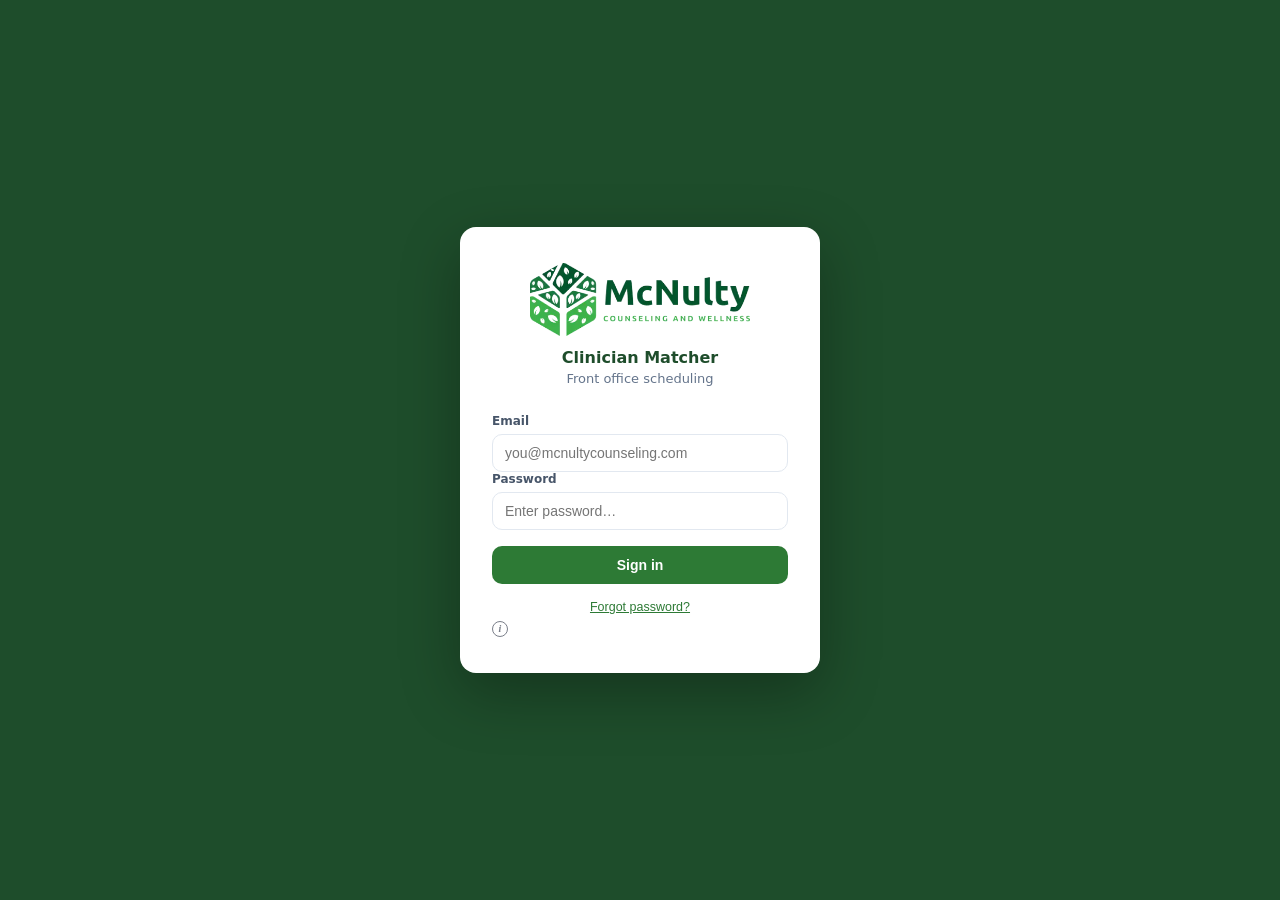
<file: index.html>
<!DOCTYPE html>
<html lang="en">
<head>
  <meta charset="UTF-8" />
  <meta name="viewport" content="width=device-width, initial-scale=1.0" />
  <title>McNulty Clinician Matcher</title>
  <link rel="icon" type="image/png" href="logo.png?v=2" />
  <link rel="stylesheet" href="style.css?v=33" />
</head>
<body>
  <div id="app"></div>
  <script src="supabase.min.js?v=1"></script>
  <script src="data.js?v=33"></script>
  <script src="audit.js?v=1"></script>
  <script src="help.js?v=1"></script>
  <script src="script.js?v=33"></script>
</body>
</html>
</file>
<file: style.css>
* { box-sizing: border-box; }
body { margin: 0; font-family: system-ui, -apple-system, sans-serif; background: #f1f5f9; color: #0f172a; }

/* Login screen */
.login-wrap { display: flex; align-items: center; justify-content: center; min-height: 100vh; background: #1e4d2b; padding: 1rem; }
.login-card { background: #fff; border-radius: 16px; padding: 36px 32px; width: 100%; max-width: 360px; box-shadow: 0 20px 60px rgba(0,0,0,0.3); }
.login-header { text-align: center; margin-bottom: 28px; }
.login-logo { max-width: 220px; width: 100%; height: auto; display: block; margin: 0 auto 12px; }
.login-title { font-weight: 700; font-size: 16px; color: #1e4d2b; margin: 0 0 4px; }
.login-sub { font-size: 13px; color: #64748b; margin: 0; }
.login-label { font-size: 12px; font-weight: 600; color: #475569; display: block; margin-bottom: 6px; }
.login-input { width: 100%; font-size: 14px; border: 1px solid #e2e8f0; border-radius: 10px; padding: 10px 12px; outline: none; background: #fff; }
.login-input.error { border-color: #fca5a5; background: #fff5f5; }
.login-error { font-size: 12px; color: #ef4444; margin: 6px 0 0; }
.login-btn { width: 100%; background: #2d7a35; color: #fff; border: none; border-radius: 10px; padding: 11px; font-size: 14px; font-weight: 600; cursor: pointer; margin-top: 16px; }
.login-btn:hover { background: #246229; }

/* Main layout */
.app-shell { display: flex; height: 100vh; overflow: hidden; background: #f1f5f9; }

/* Sidebar */
.sidebar { width: 220px; flex-shrink: 0; background: #1e4d2b; display: flex; flex-direction: column; overflow: hidden; }
.sidebar-head { padding: 10px 12px; border-bottom: 1px solid rgba(255,255,255,0.08); background: #fff; display: flex; align-items: center; gap: 9px; }
.sidebar-logo { width: 112px; max-width: 112px; height: auto; display: block; margin: 0; flex-shrink: 0; }
.sidebar-title { color: #1e4d2b; font-weight: 700; font-size: 12px; margin: 0 0 2px; text-align: center; }
.sidebar-sub { color: #2d7a35; font-size: 10px; line-height: 1.25; margin: 0; text-align: left; font-weight: 700; letter-spacing: 0.05em; text-transform: uppercase; }
.sidebar-body { flex: 1; overflow-y: auto; padding: 12px 14px; display: flex; flex-direction: column; gap: 14px; }
.sidebar-foot { padding: 10px 14px; border-top: 1px solid rgba(255,255,255,0.08); display: flex; flex-direction: column; gap: 6px; }
.side-label { font-size: 10px; font-weight: 700; letter-spacing: 0.08em; text-transform: uppercase; color: #86c787; margin: 0 0 6px; }
.side-input { width: 100%; font-size: 12px; background: rgba(255,255,255,0.08); color: #fff; border: 1px solid rgba(255,255,255,0.12); border-radius: 8px; padding: 7px 10px; outline: none; }
.side-input.sm { font-size: 11px; padding: 5px 8px; border-radius: 6px; margin-bottom: 6px; }
.side-input::placeholder { color: rgba(255,255,255,0.4); }
.side-checklist { display: flex; flex-direction: column; gap: 1px; }
.side-checklist.scrolly { max-height: 150px; overflow-y: auto; }
.check-row { display: flex; align-items: center; gap: 8px; cursor: pointer; padding: 2px 0; }
.check-row input { accent-color: #5cb85c; flex-shrink: 0; }
.check-row span { font-size: 12px; color: #cbd5e1; line-height: 1.3; }
.type-toggle { display: flex; border-radius: 8px; overflow: hidden; border: 1px solid rgba(255,255,255,0.12); }
.type-toggle button { flex: 1; padding: 6px; font-size: 11px; font-weight: 500; cursor: pointer; border: none; text-transform: capitalize; background: transparent; color: #94a3b8; transition: all 0.15s; }
.type-toggle button.active { background: #2d7a35; color: #fff; }
.clear-link { font-size: 11px; color: #86c787; background: none; border: none; cursor: pointer; padding: 4px 0; display: block; }
.clear-all-btn { font-size: 11px; color: #86c787; border: 1px solid rgba(255,255,255,0.12); border-radius: 8px; padding: 7px; background: transparent; cursor: pointer; width: 100%; }
.admin-btn { width: 100%; font-size: 12px; font-weight: 500; background: rgba(255,255,255,0.1); color: #fff; border: 1px solid rgba(255,255,255,0.15); border-radius: 8px; padding: 8px; cursor: pointer; }
.signout-btn { width: 100%; font-size: 11px; background: transparent; color: #94a3b8; border: 1px solid rgba(255,255,255,0.08); border-radius: 8px; padding: 6px; cursor: pointer; }

/* Main */
.main-pane { flex: 1; display: flex; flex-direction: column; overflow: hidden; }
.outage-banner { background: #fef2f2; color: #991b1b; border-bottom: 1px solid #fecaca;
  padding: 9px 20px; font-size: 13.5px; }
.outage-banner b { font-weight: 700; }
.main-bar { background: #fff; border-bottom: 1px solid #e2e8f0; padding: 10px 20px; display: flex; align-items: center; justify-content: space-between; flex-wrap: wrap; gap: 8px; }
.main-bar-left { display: flex; align-items: center; gap: 10px; flex-wrap: wrap; }
.count-text { font-size: 13px; color: #475569; }
.count-text strong { font-weight: 700; color: #0f172a; }
.chip { display: inline-flex; align-items: center; gap: 4px; font-size: 11px; border-radius: 20px; padding: 2px 8px; border: 1px solid; }
.chip-spec { background: #f0fdf4; color: #15803d; border-color: #bbf7d0; }
.chip-mod { background: #eff6ff; color: #1d4ed8; border-color: #bfdbfe; }
.chip button { background: none; border: none; cursor: pointer; font-size: 13px; line-height: 1; padding: 0; }
.chip-spec button { color: #16a34a; }
.chip-mod button { color: #2563eb; }
.sort-wrap { display: flex; align-items: center; gap: 6px; }
.sort-wrap label { font-size: 12px; color: #94a3b8; }
.sort-wrap select { font-size: 12px; border: 1px solid #e2e8f0; border-radius: 8px; padding: 5px 8px; background: #fff; color: #334155; outline: none; }
.cards-area { flex: 1; overflow-y: auto; padding: 16px 20px; }
.cards-grid { display: grid; grid-template-columns: repeat(auto-fill, minmax(280px, 1fr)); gap: 14px; }
.empty-state { display: flex; flex-direction: column; align-items: center; justify-content: center; height: 180px; color: #94a3b8; gap: 8px; }
.empty-state p { font-size: 15px; margin: 0; }
.empty-state button { font-size: 13px; color: #2d7a35; background: none; border: none; cursor: pointer; text-decoration: underline; }

/* Card */
.card { background: #fff; border-radius: 12px; border: 1px solid #e2e8f0; overflow: hidden; display: flex; flex-direction: column; }
.card-bar { height: 4px; }
.card-bar.high { background: #f43f5e; }
.card-bar.medium { background: #fbbf24; }
.card-bar.low { background: #60a5fa; }
.card-body { padding: 14px 14px 0; flex: 1; }
.card-head { display: flex; align-items: flex-start; justify-content: space-between; gap: 8px; margin-bottom: 10px; }
.card-name-wrap { flex: 1; min-width: 0; }
.card-name { font-weight: 600; font-size: 13px; color: #0f172a; line-height: 1.3; margin: 0 0 5px; }
.office-row { display: flex; flex-wrap: wrap; gap: 4px; }
.office-tag { font-size: 11px; padding: 2px 6px; border-radius: 4px; font-weight: 500; }
.office-DTSP { background: #f3e8ff; color: #7c3aed; }
.office-Tyrone { background: #ccfbf1; color: #0f766e; }
.office-Tampa { background: #ffedd5; color: #c2410c; }
.office-Sarasota { background: #e0e7ff; color: #4338ca; }
.office-Virtual { background: #f1f5f9; color: #64748b; }
.office-other { background: #f1f5f9; color: #64748b; }
.tag-virtual { background: #f1f5f9; color: #64748b; }
.tag-psych { background: #ede9fe; color: #7c3aed; }
.badges { display: flex; flex-direction: column; align-items: flex-end; gap: 4px; flex-shrink: 0; }
.badge { display: inline-flex; align-items: center; padding: 2px 8px; border-radius: 4px; font-size: 11px; font-weight: 500; border: 1px solid; }
.badge-Accepting { background: #ecfdf5; color: #047857; border-color: #a7f3d0; }
.badge-NeedsClients { background: #fffbeb; color: #b45309; border-color: #fde68a; }
.badge-NotAccepting { background: #fef2f2; color: #b91c1c; border-color: #fecaca; }
.badge-High { background: #fff1f2; color: #be123c; border-color: #fecdd3; }
.badge-Medium { background: #fffbeb; color: #b45309; border-color: #fde68a; }
.badge-Low { background: #eff6ff; color: #1d4ed8; border-color: #bfdbfe; }
.meta-list { font-size: 12px; color: #475569; display: flex; flex-direction: column; gap: 4px; margin-bottom: 12px; }
.meta-row { display: flex; gap: 6px; }
.meta-row .icon { color: #94a3b8; }
.section { margin-bottom: 10px; }
.section-head { display: flex; justify-content: space-between; align-items: center; margin-bottom: 4px; }
.section-title { font-size: 11px; font-weight: 600; color: #64748b; text-transform: uppercase; letter-spacing: 0.05em; }
.section-edit { font-size: 11px; color: #2d7a35; background: none; border: none; cursor: pointer; padding: 0; }
.modalities-text { font-size: 12px; color: #475569; line-height: 1.6; margin: 0; }
.spec-tags { display: flex; flex-wrap: wrap; gap: 4px; }
.spec-tag { font-size: 11px; background: #f1f5f9; color: #475569; padding: 2px 8px; border-radius: 20px; }
.more-btn { font-size: 11px; color: #2d7a35; background: none; border: none; cursor: pointer; padding: 2px 4px; }
.less-btn { font-size: 11px; color: #94a3b8; background: none; border: none; cursor: pointer; padding: 2px 4px; }
/* Live SimplePractice availability. The green chip is the one thing on the card
   that changes on its own, so it is the only green element in the meta list —
   an FDO scanning twenty cards should find it without looking for it. */
.slot-row { display: flex; gap: 6px; align-items: center; flex-wrap: wrap; }
.slot-row .icon { color: #94a3b8; }
.slot-chip { font-size: 11px; font-weight: 600; background: #ecfdf5; color: #166534; border: 1px solid #bbf7d0; padding: 2px 8px; border-radius: 20px; }
.slot-none { color: #94a3b8; }
/* Muted, not red: "we don't know" is a normal state, not an emergency, and
   colouring it like an error would train staff to ignore real errors. */
.slot-row-off { color: #94a3b8; font-style: italic; }
.slot-age { font-size: 10px; color: #94a3b8; }
.slot-block { display: flex; flex-direction: column; gap: 4px; }
.slot-day-label { font-size: 11px; font-weight: 600; color: #166534; }
/* "Pick a date" toggle + the horizontal day strip. */
.dates-toggle { font-size: 11px; color: #2d7a35; background: none; border: none; cursor: pointer; padding: 2px 4px; white-space: nowrap; }
.date-strip { display: flex; gap: 4px; flex-wrap: wrap; padding: 2px 0 2px 20px; }
.date-btn { font-size: 11px; color: #475569; background: #f1f5f9; border: 1px solid #e2e8f0; border-radius: 14px;
  padding: 2px 8px; cursor: pointer; display: inline-flex; align-items: center; gap: 4px; white-space: nowrap; }
.date-btn:hover { background: #e2e8f0; }
.date-btn.active { background: #166534; color: #fff; border-color: #166534; }
.date-btn .date-n { font-size: 9px; background: rgba(148,163,184,0.35); border-radius: 8px; padding: 0 5px; }
.date-btn.active .date-n { background: rgba(255,255,255,0.3); }
/* Standing reminder that every time on the board is Eastern — pre-empts the
   "is this my timezone?" question for anyone viewing from elsewhere. */
.tz-note { font-size: 11px; color: #166534; background: #ecfdf5; border: 1px solid #bbf7d0;
  padding: 2px 8px; border-radius: 20px; white-space: nowrap; cursor: default; }

.note-box { background: #fffbeb; border: 1px solid #fde68a; border-radius: 8px; padding: 8px 10px; margin-bottom: 10px; }
.note-box p { font-size: 12px; color: #92400e; margin: 0; }
.note-box strong { font-weight: 600; }
.card-foot { border-top: 1px solid #f1f5f9; padding: 8px 14px; }
.card-foot button { font-size: 12px; color: #2d7a35; background: none; border: none; cursor: pointer; padding: 0; font-weight: 500; }
.card-edit { border-top: 1px solid #f1f5f9; padding: 12px 14px; background: #f8fafc; }
.edit-grid { display: grid; grid-template-columns: 1fr 1fr; gap: 8px; margin-bottom: 8px; }
.edit-grid label { font-size: 11px; color: #64748b; display: block; margin-bottom: 3px; }
.edit-grid select, .edit-input { width: 100%; font-size: 12px; border: 1px solid #e2e8f0; border-radius: 8px; padding: 5px 8px; background: #fff; outline: none; }
textarea.edit-input { resize: vertical; font-family: inherit; min-height: 32px; line-height: 1.4; }
.edit-input-wrap { margin-bottom: 8px; }
.edit-input-wrap label { font-size: 11px; color: #64748b; display: block; margin-bottom: 3px; }
.edit-actions { display: flex; gap: 8px; }
.edit-actions button { flex: 1; font-size: 12px; border-radius: 8px; padding: 7px; cursor: pointer; }
.btn-save { background: #2d7a35; color: #fff; border: none; font-weight: 500; }
.btn-cancel { background: #fff; color: #475569; border: 1px solid #e2e8f0; }

/* Modal */
.modal-overlay { position: fixed; inset: 0; background: rgba(0,0,0,0.45); z-index: 50; display: flex; align-items: center; justify-content: center; padding: 1rem; }
.modal { background: #fff; border-radius: 1rem; width: 100%; max-width: 480px; max-height: 88vh; display: flex; flex-direction: column; box-shadow: 0 20px 60px rgba(0,0,0,0.2); }
.modal.lg { max-width: 600px; max-height: 92vh; background: #f8fafc; }
.modal-head { display: flex; align-items: center; justify-content: space-between; padding: 1rem 1.25rem; border-bottom: 1px solid #e2e8f0; background: #fff; border-radius: 1rem 1rem 0 0; }
.modal-head .title { font-weight: 600; font-size: 15px; color: #0f172a; margin: 0; }
.modal-head .sub { font-size: 12px; color: #64748b; margin: 2px 0 0; }
.modal-close { color: #94a3b8; font-size: 22px; line-height: 1; background: none; border: none; cursor: pointer; }
.modal-body { flex: 1; overflow-y: auto; padding: 1.25rem; }
.modal-foot { padding: 1rem 1.25rem; border-top: 1px solid #e2e8f0; background: #fff; border-radius: 0 0 1rem 1rem; display: flex; gap: 10px; }
.modal-foot button { flex: 1; border-radius: 10px; padding: 10px; font-size: 14px; cursor: pointer; }

.spec-grid { display: grid; grid-template-columns: 1fr 1fr; gap: 2px; max-height: 220px; overflow-y: auto; margin-bottom: 16px; }
.spec-check-row { display: flex; align-items: center; gap: 8px; font-size: 13px; cursor: pointer; padding: 3px 4px; border-radius: 6px; }
.spec-check-row input { accent-color: #2d7a35; }
.modal-section { border-top: 1px solid #f1f5f9; padding-top: 12px; margin-bottom: 16px; }
.modal-section p.label { font-size: 12px; font-weight: 500; color: #475569; margin: 0 0 8px; }
.modal-add-row { display: flex; gap: 8px; }
.modal-add-row input { flex: 1; font-size: 13px; border: 1px solid #e2e8f0; border-radius: 8px; padding: 6px 10px; outline: none; }
.modal-add-row button { font-size: 13px; background: #f0fdf4; color: #15803d; border: 1px solid #bbf7d0; border-radius: 8px; padding: 6px 12px; cursor: pointer; }
.mod-list { margin-bottom: 16px; display: flex; flex-direction: column; gap: 4px; }
.mod-list-row { display: flex; align-items: center; justify-content: space-between; padding: 6px 10px; background: #f8fafc; border-radius: 8px; }
.mod-list-row span { font-size: 13px; color: #334155; }
.mod-list-row button { color: #94a3b8; background: none; border: none; cursor: pointer; font-size: 14px; }
.mod-empty { font-size: 13px; color: #94a3b8; font-style: italic; margin: 0; }
.modal-actions { display: flex; gap: 8px; }
.modal-actions button { flex: 1; border-radius: 10px; padding: 10px; font-size: 13px; cursor: pointer; }

/* Admin panel */
.admin-section-label { font-size: 11px; font-weight: 600; letter-spacing: 0.06em; color: #94a3b8; text-transform: uppercase; margin: 0 0 8px; }
.admin-section-label.spaced { margin-top: 16px; }
.admin-row { background: #fff; border: 1px solid #e2e8f0; border-radius: 12px; padding: 12px; margin-bottom: 8px; }
.admin-row-head { display: flex; flex-wrap: wrap; align-items: center; gap: 8px; margin-bottom: 10px; }
.admin-row-name { font-weight: 600; font-size: 13px; color: #0f172a; flex: 1; margin: 0; }
.admin-edit-full { font-size: 11px; font-weight: 500; color: #2d7a35; background: #ecfdf5; border: 1px solid #bbf7d0;
  border-radius: 14px; padding: 3px 10px; cursor: pointer; white-space: nowrap; }
.admin-edit-full:hover { background: #d1fae5; }
.admin-taglines { margin-top: 10px; border-top: 1px dashed #e2e8f0; padding-top: 8px; display: flex; flex-direction: column; gap: 6px; }
.admin-tagline { display: flex; align-items: baseline; gap: 8px; flex-wrap: wrap; }
.admin-tag-label { font-size: 10px; font-weight: 600; color: #64748b; text-transform: uppercase; letter-spacing: 0.04em; min-width: 72px; }
.admin-none { font-size: 11px; color: #94a3b8; font-style: italic; }
.admin-tag-hint { font-size: 11px; color: #94a3b8; margin: 2px 0 0; }

/* Footer utility buttons (health / backup / restore) */
.foot-utils { display: flex; gap: 6px; }
.foot-utils button { flex: 1; font-size: 11px; background: rgba(255,255,255,0.06); color: #cbd5e1; border: 1px solid rgba(255,255,255,0.12); border-radius: 8px; padding: 6px 4px; cursor: pointer; }
.foot-utils button:hover { background: rgba(255,255,255,0.14); }
.foot-user { font-size: 11.5px; color: #94a3b8; line-height: 1.35; word-break: break-word; margin-bottom: 2px; }
.foot-user b { color: #fff; font-weight: 600; }
.foot-user-role { color: #86c787; }

/* Health check panel */
.audit-ok { text-align: center; color: #16a34a; padding: 28px 0; font-size: 14px; font-weight: 500; }
.audit-summary { display: flex; gap: 12px; margin-bottom: 14px; font-size: 12px; }
.audit-count { font-weight: 600; }
.audit-count.err { color: #b91c1c; }
.audit-count.warn { color: #b45309; }
.audit-count.info { color: #1d4ed8; }
.audit-item { display: flex; flex-direction: column; gap: 2px; padding: 8px 10px; border-radius: 8px; margin-bottom: 6px; font-size: 12.5px; line-height: 1.4; border: 1px solid; }
.audit-error { background: #fef2f2; border-color: #fecaca; color: #991b1b; }
.audit-warn { background: #fffbeb; border-color: #fde68a; color: #92400e; }
.audit-info { background: #eff6ff; border-color: #bfdbfe; color: #1e40af; }
.audit-who { font-weight: 700; }

/* Team / roles */
.role-line { font-size: 10.5px; color: rgba(255,255,255,0.6); text-align: center; margin: 6px 0 4px; text-transform: uppercase; letter-spacing: 0.04em; }
.team-invite { display: flex; gap: 8px; flex-wrap: wrap; }
.team-invite input { flex: 1; min-width: 180px; }
.team-invite select { flex-shrink: 0; }
.team-row { display: flex; align-items: center; justify-content: space-between; gap: 10px; padding: 10px 0; border-bottom: 1px solid #f1f5f9; flex-wrap: wrap; }
.team-user { font-size: 13px; color: #0f172a; font-weight: 500; }
.team-role-badge { font-size: 10px; font-weight: 700; text-transform: uppercase; letter-spacing: 0.03em; padding: 2px 7px; border-radius: 10px; margin-left: 6px; background: #f1f5f9; color: #475569; }
.team-role-badge.role-owner { background: #1e4d2b; color: #fff; }
.team-role-badge.role-admin { background: #dcfce7; color: #166534; }
.team-role-badge.role-frontdesk { background: #eff6ff; color: #1e40af; }
.team-role-badge.role-viewer { background: #f1f5f9; color: #64748b; }
.team-actions { display: flex; align-items: center; gap: 8px; }
.team-owner-lock { font-size: 12px; color: #94a3b8; font-style: italic; }

/* Forgot-password / recovery */
.login-forgot { display: block; width: 100%; background: none; border: none; color: #2d7a35; font-size: 12.5px; text-align: center; margin-top: 12px; cursor: pointer; text-decoration: underline; padding: 4px; }
.login-forgot:hover { color: #1e4d2b; }
.reset-intro { font-size: 13px; color: #475569; margin: 0 0 14px; line-height: 1.5; }
.reset-done { font-size: 13px; color: #166534; background: #f0fdf4; border: 1px solid #bbf7d0; border-radius: 8px; padding: 12px; margin: 0 0 14px; line-height: 1.5; }

/* Clinician editor modal */
.modal-editor { max-width: 640px; width: 92vw; }
.editor-grid { display: grid; grid-template-columns: 1fr 1fr; gap: 12px 16px; }
.ed-span { grid-column: 1 / -1; }
.ed-field label { display: block; font-size: 11.5px; font-weight: 600; color: #334155; margin-bottom: 4px; }
.ed-hint { font-weight: 400; color: #94a3b8; }
.ed-checks { display: flex; flex-wrap: wrap; gap: 8px 16px; }
.ed-checks label { display: flex; align-items: center; gap: 6px; font-size: 12.5px; font-weight: 400; color: #0f172a; margin: 0; cursor: pointer; }
.ed-virtual { border-left: 1px solid #e2e8f0; padding-left: 16px; }
.ed-type { display: flex; gap: 6px; }
.ed-type button { flex: 1; padding: 7px 10px; font-size: 12.5px; border: 1px solid #cbd5e1; background: #fff; color: #64748b; border-radius: 8px; cursor: pointer; }
.ed-type button.active { background: #1e4d2b; border-color: #1e4d2b; color: #fff; font-weight: 600; }
.editor-errors { background: #fef2f2; border: 1px solid #fecaca; border-radius: 8px; padding: 10px 12px; margin-bottom: 14px; }
.editor-errors p { color: #991b1b; font-size: 12.5px; margin: 2px 0; }
.ed-note { font-size: 12px; color: #64748b; margin-top: 12px; }
.ed-chips { display: flex; flex-wrap: wrap; gap: 6px; margin-bottom: 8px; min-height: 4px; }
.ed-chips-empty { font-size: 12px; color: #94a3b8; font-style: italic; }
.ed-chips .chip { display: inline-flex; align-items: center; gap: 4px; }
.ed-chips .chip button { background: none; border: none; color: inherit; cursor: pointer; font-size: 14px; line-height: 1; padding: 0 0 0 2px; }
.ed-add-row { display: flex; gap: 6px; }
.ed-add-row input { flex: 1; }
.ed-add-row button { flex-shrink: 0; padding: 7px 12px; }
/* Checklist of all options — tick to include */
.ed-check-grid { display: grid; grid-template-columns: repeat(auto-fill, minmax(150px, 1fr)); gap: 4px 12px; max-height: 190px; overflow-y: auto; border: 1px solid #e2e8f0; border-radius: 8px; padding: 10px 12px; margin-bottom: 8px; }
.ed-check { display: flex; align-items: center; gap: 7px; font-size: 12.5px; font-weight: 400; color: #0f172a; margin: 0; cursor: pointer; line-height: 1.3; }
.ed-check input { flex-shrink: 0; margin: 0; cursor: pointer; }
.editor-foot { display: flex; justify-content: space-between; align-items: center; gap: 10px; flex-wrap: wrap; }
.editor-danger { display: flex; gap: 8px; }
.btn-warn { background: #fffbeb; border: 1px solid #fde68a; color: #92400e; border-radius: 8px; padding: 7px 12px; font-size: 12.5px; cursor: pointer; }
.btn-warn:hover { background: #fef3c7; }
.btn-danger { background: #fef2f2; border: 1px solid #fecaca; color: #b91c1c; border-radius: 8px; padding: 7px 12px; font-size: 12.5px; cursor: pointer; }
.btn-danger:hover { background: #fee2e2; }
.admin-row-inactive { opacity: 0.75; }
.add-btn { background: #2d7a35; }

/* Responsive: stack layout on phones/tablets */
@media (max-width: 768px) {
  .app-shell { flex-direction: column; height: auto; min-height: 100dvh; overflow: visible; }
  .sidebar { width: 100%; }
  .sidebar-body { max-height: 45vh; }
  .main-pane { overflow: visible; }
  .cards-area { overflow: visible; padding: 12px; }
  .cards-grid { grid-template-columns: 1fr; }
  .main-bar { position: sticky; top: 0; z-index: 5; }
  .modal { max-height: 92vh; }
  .sidebar-logo, .login-logo { max-width: 180px; }
  .editor-grid { grid-template-columns: 1fr; }
  .ed-virtual { border-left: none; padding-left: 0; }
}

/* ===== In-app help (ⓘ popovers + Help panel) ===== */
.help-i { display: inline-flex; align-items: center; justify-content: center; width: 16px; height: 16px;
  border-radius: 50%; border: 1px solid currentColor; background: none; color: inherit; opacity: .55;
  font-size: 10px; font-weight: 700; font-family: Georgia, serif; font-style: italic; line-height: 1;
  cursor: pointer; padding: 0; vertical-align: middle; flex-shrink: 0; }
.help-i:hover, .help-i:focus-visible { opacity: 1; }
.help-i.active { opacity: 1; background: #2d7a35; border-color: #2d7a35; color: #fff; }
.help-i:focus-visible { outline: 2px solid #2d7a35; outline-offset: 2px; }
.sidebar .help-i:focus-visible, .role-line .help-i:focus-visible { outline-color: #86c787; }
.side-search-wrap { display: flex; align-items: center; gap: 6px; }
.side-search-wrap .side-input { flex: 1; }
.side-search-wrap .help-i { color: #cbd5e1; }
.foot-row { display: flex; align-items: center; gap: 6px; }
.foot-row .admin-btn { flex: 1; margin: 0; }
.foot-row .help-i { color: #cbd5e1; }
.help-btn { background: rgba(255,255,255,0.08); border: 1px solid rgba(255,255,255,0.16); font-size: 11.5px; }
.help-btn:hover { background: rgba(255,255,255,0.16); }

.help-backdrop { display: none; }
.help-popover { position: fixed; z-index: 80; width: 300px; max-width: calc(100vw - 16px);
  background: #fff; border: 1px solid #cbd5e1; border-radius: 10px; box-shadow: 0 10px 30px rgba(0,0,0,.18);
  padding: 12px 14px 14px; }
.help-popover:focus { outline: none; }
.help-pop-head { display: flex; align-items: flex-start; justify-content: space-between; gap: 8px; margin-bottom: 6px; }
.help-pop-title { font-size: 13px; font-weight: 700; color: #1e4d2b; }
.help-pop-close { background: none; border: none; font-size: 18px; line-height: 1; color: #94a3b8; cursor: pointer; padding: 0 2px; }
.help-pop-close:hover { color: #0f172a; }
.help-popover p { font-size: 12.5px; line-height: 1.5; color: #334155; margin: 0 0 7px; }
.help-popover p:last-child { margin-bottom: 0; }
.help-tip { background: #fffbeb; border: 1px solid #fde68a; color: #92400e; border-radius: 7px; padding: 7px 9px; }
.help-role { color: #64748b; font-style: italic; }

.help-item { border-bottom: 1px solid #f1f5f9; padding: 10px 0; }
.help-item:last-child { border-bottom: none; }
.help-item-title { font-size: 13px; font-weight: 700; color: #1e4d2b; margin: 0 0 4px; }
.help-item p { font-size: 12.5px; line-height: 1.5; color: #334155; margin: 0 0 6px; }
.help-empty { font-size: 13px; color: #64748b; padding: 16px 0; text-align: center; }
#help-panel-search { margin-bottom: 6px; }

@media (max-width: 768px) {
  .help-backdrop { display: block; position: fixed; inset: 0; background: rgba(0,0,0,.25); z-index: 79; }
  .help-popover { top: auto !important; left: 0 !important; right: 0; bottom: 0; width: auto; max-width: none;
    border-radius: 16px 16px 0 0; max-height: 60vh; overflow-y: auto;
    padding-bottom: calc(16px + env(safe-area-inset-bottom)); }
  .help-popover p { font-size: 14px; }
  .help-i { width: 22px; height: 22px; font-size: 12px; }
}

/* ===== Clinician self-service portal ===== */
.portal-wrap { min-height: 100vh; background: #1e4d2b; padding: 24px 16px; display: flex; justify-content: center; align-items: flex-start; }
.portal-card { background: #fff; border-radius: 16px; width: 100%; max-width: 760px; box-shadow: 0 20px 60px rgba(0,0,0,0.3); overflow: hidden; }
.portal-head { display: flex; align-items: center; gap: 14px; padding: 18px 22px; border-bottom: 1px solid #e2e8f0; flex-wrap: wrap; }
.portal-logo { max-width: 120px; height: auto; }
.portal-name { font-size: 16px; font-weight: 700; color: #1e4d2b; margin: 0; }
.portal-sub { font-size: 12.5px; color: #64748b; margin: 2px 0 0; }
.portal-signout { width: auto !important; margin-left: auto; color: #64748b; border-color: #e2e8f0; }
.portal-body { padding: 20px 22px; }
.portal-intro { font-size: 13px; color: #475569; line-height: 1.6; margin: 0 0 16px; }
.portal-pending { background: #fffbeb; border: 1px solid #fde68a; color: #92400e; border-radius: 8px; padding: 11px 13px; font-size: 13px; line-height: 1.5; margin-bottom: 16px; }
.portal-foot { display: flex; gap: 10px; padding: 16px 22px; border-top: 1px solid #e2e8f0; background: #f8fafc; }
.portal-foot .btn-save { flex: 1; }
@media (max-width: 768px) { .portal-wrap { padding: 0; } .portal-card { border-radius: 0; min-height: 100vh; } }

/* Admin review queue */
.review-row { border: 1px solid #e2e8f0; border-radius: 10px; padding: 14px; margin-bottom: 12px; }
.review-who { font-size: 13.5px; font-weight: 700; color: #0f172a; margin: 0; }
.review-when { font-size: 11.5px; color: #94a3b8; margin: 2px 0 10px; }
.review-label { font-size: 10.5px; font-weight: 700; text-transform: uppercase; letter-spacing: .05em; color: #64748b; margin: 8px 0 4px; }
.review-diff { display: flex; flex-wrap: wrap; gap: 5px; }
.diff-add { font-size: 11.5px; background: #ecfdf5; color: #047857; border: 1px solid #a7f3d0; border-radius: 12px; padding: 2px 8px; }
.diff-rem { font-size: 11.5px; background: #fef2f2; color: #b91c1c; border: 1px solid #fecaca; border-radius: 12px; padding: 2px 8px; text-decoration: line-through; }
.diff-none { font-size: 11.5px; color: #94a3b8; font-style: italic; }
.review-note { font-size: 12.5px; color: #475569; background: #f8fafc; border-radius: 6px; padding: 8px 10px; margin: 10px 0 0; }
.review-actions { display: flex; gap: 8px; margin-top: 12px; }

/* ===== Sidebar space reclaim + ⚙ Admin & tools ===== */
.side-checklist.cols2 { display: grid; grid-template-columns: 1fr 1fr; gap: 1px 8px; }
.side-checklist.cols2 .check-row span { font-size: 11.5px; }
.tools-btn { display: flex; align-items: center; justify-content: center; gap: 6px; }
.tools-badge { background: #f43f5e; color: #fff; font-size: 10px; font-weight: 700; border-radius: 10px; padding: 1px 6px; }
.foot-utils button { flex: 1; }

.tool-row { display: flex; align-items: center; gap: 6px; margin-bottom: 6px; }
.tool-item { flex: 1; display: flex; align-items: center; justify-content: space-between; gap: 10px;
  text-align: left; background: #fff; border: 1px solid #e2e8f0; border-radius: 9px;
  padding: 10px 12px; font-size: 13px; color: #0f172a; cursor: pointer; }
.tool-item:hover { background: #f0fdf4; border-color: #bbf7d0; }
.tool-item:disabled { opacity: .55; cursor: default; }
.tool-extra { font-size: 11px; font-weight: 700; color: #b91c1c; background: #fef2f2;
  border: 1px solid #fecaca; border-radius: 10px; padding: 1px 8px; white-space: nowrap; }
.tool-who { font-size: 12.5px; color: #475569; margin: 0; }
</file>
